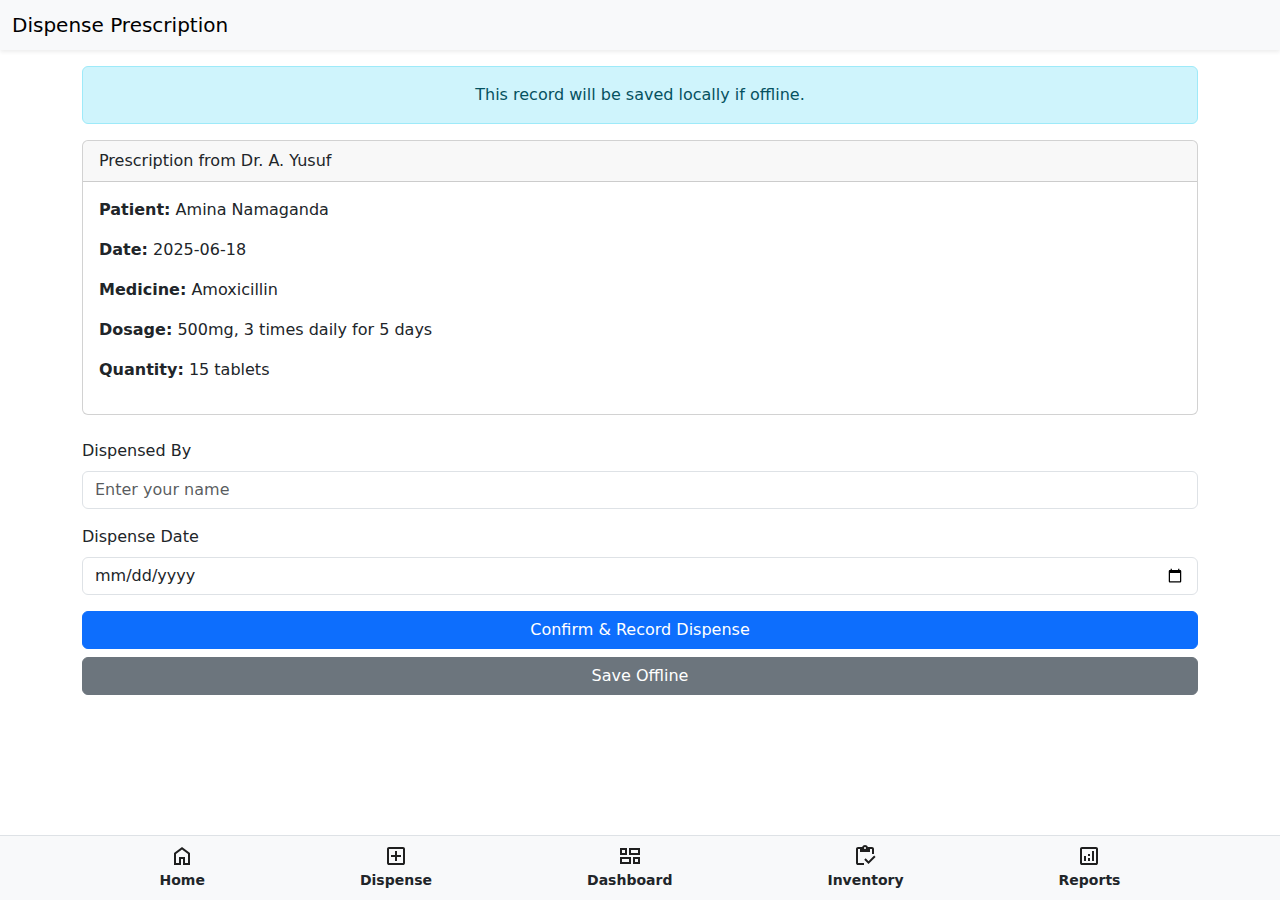
<file: dispense.html>
<!DOCTYPE html>
<html lang="en">
<head>
  <meta charset="UTF-8">
  <meta name="viewport" content="width=device-width, initial-scale=1">
  <title>Dispense Prescription</title>
  <link href="https://cdn.jsdelivr.net/npm/bootstrap@5.3.0/dist/css/bootstrap.min.css" rel="stylesheet">
</head>
<body>
  <!-- Header -->
  <nav class="navbar bg-light shadow-sm">
    <div class="container-fluid">
      <span class="navbar-brand mb-0 h1">Dispense Prescription</span>
    </div>
  </nav>

  <!-- Main Content -->
  <div class="container mt-3">

    <!-- Offline Notification -->
    <div class="alert alert-info text-center" role="alert">
      This record will be saved locally if offline.
    </div>

    <!-- Prescription Details (read-only) -->
    <div class="card mb-4">
      <div class="card-header">
        Prescription from Dr. A. Yusuf
      </div>
      <div class="card-body">
        <p><strong>Patient:</strong> Amina Namaganda</p>
        <p><strong>Date:</strong> 2025-06-18</p>
        <p><strong>Medicine:</strong> Amoxicillin</p>
        <p><strong>Dosage:</strong> 500mg, 3 times daily for 5 days</p>
        <p><strong>Quantity:</strong> 15 tablets</p>
      </div>
    </div>

    <!-- Dispense Form -->
    <form>
      <div class="mb-3">
        <label for="pharmacist" class="form-label">Dispensed By</label>
        <input type="text" class="form-control" id="pharmacist" placeholder="Enter your name" required>
      </div>
      <div class="mb-3">
        <label for="confirmDate" class="form-label">Dispense Date</label>
        <input type="date" class="form-control" id="confirmDate" value="" required>
      </div>
      <button type="submit" class="btn btn-primary w-100 mb-2">Confirm & Record Dispense</button>
      <button type="button" class="btn btn-secondary w-100">Save Offline</button>
    </form>
  </div>

   <!-- Bottom Navigation -->
   <nav class="navbar fixed-bottom bg-light border-top">
    <div class="container d-flex justify-content-around text-center">
      <a href="homepage.html" class="text-decoration-none text-dark fw-bold">
        <svg xmlns="http://www.w3.org/2000/svg" height="24px" viewBox="0 -960 960 960" width="24px" fill="#1f1f1f">
          <path d="M240-200h120v-240h240v240h120v-360L480-740 240-560v360Zm-80 80v-480l320-240 320 240v480H520v-240h-80v240H160Zm320-350Z"/>
        </svg><br>
        <small>Home</small>
      </a>
      <a href="dispense.html" class="text-decoration-none text-dark fw-bold">
        <svg xmlns="http://www.w3.org/2000/svg" height="24px" viewBox="0 -960 960 960" width="24px" fill="#1f1f1f">
          <path d="M440-280h80v-160h160v-80H520v-160h-80v160H280v80h160v160ZM200-120q-33 0-56.5-23.5T120-200v-560q0-33 23.5-56.5T200-840h560q33 0 56.5 23.5T840-760v560q0 33-23.5 56.5T760-120H200Zm0-80h560v-560H200v560Zm0-560v560-560Z"/>
        </svg><br>
        <small>Dispense</small>
      </a>
      <a href="admin-dashboard.html" class="text-decoration-none text-dark fw-bold">
        <svg xmlns="http://www.w3.org/2000/svg" height="24px" viewBox="0 -960 960 960" width="24px" fill="#1f1f1f">
          <path d="M600-160v-280h280v280H600ZM440-520v-280h440v280H440ZM80-160v-280h440v280H80Zm0-360v-280h280v280H80Zm440-80h280v-120H520v120ZM160-240h280v-120H160v120Zm520 0h120v-120H680v120ZM160-600h120v-120H160v120Zm360 0Zm-80 240Zm240 0ZM280-600Z"/>
        </svg><br>
        <small>Dashboard</small>
      </a>
      <a href="inventory.html" class="text-decoration-none text-dark fw-bold">
        <svg xmlns="http://www.w3.org/2000/svg" height="24px" viewBox="0 -960 960 960" width="24px" fill="#1f1f1f">
          <path d="M620-163 450-333l56-56 114 114 226-226 56 56-282 282Zm220-397h-80v-200h-80v120H280v-120h-80v560h240v80H200q-33 0-56.5-23.5T120-200v-560q0-33 23.5-56.5T200-840h167q11-35 43-57.5t70-22.5q40 0 71.5 22.5T594-840h166q33 0 56.5 23.5T840-760v200ZM480-760q17 0 28.5-11.5T520-800q0-17-11.5-28.5T480-840q-17 0-28.5 11.5T440-800q0 17 11.5 28.5T480-760Z"/>
        </svg><br>
        <small>Inventory</small>
      </a>
      <a href="reports.html" class="text-decoration-none text-dark fw-bold">
        <svg xmlns="http://www.w3.org/2000/svg" height="24px" viewBox="0 -960 960 960" width="24px" fill="#1f1f1f">
          <path d="M280-280h80v-200h-80v200Zm320 0h80v-400h-80v400Zm-160 0h80v-120h-80v120Zm0-200h80v-80h-80v80ZM200-120q-33 0-56.5-23.5T120-200v-560q0-33 23.5-56.5T200-840h560q33 0 56.5 23.5T840-760v560q0 33-23.5 56.5T760-120H200Zm0-80h560v-560H200v560Zm0-560v560-560Z"/>
        </svg><br>
        <small>Reports</small>
      </a>
    </div>
  </nav>
</body>
</html>
</file>
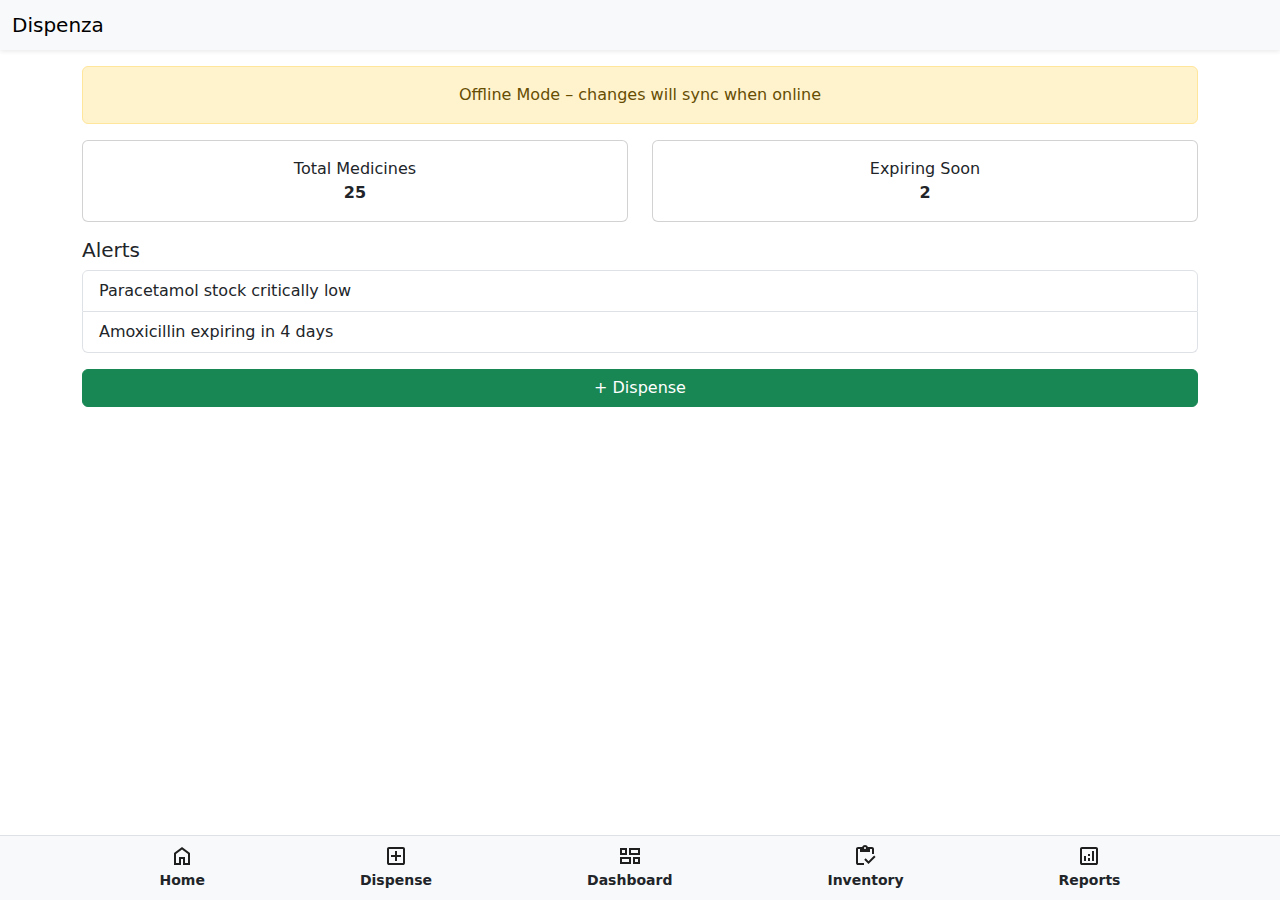
<file: homepage.html>
<!DOCTYPE html>
<html lang="en">
<head>
  <meta charset="UTF-8">
  <meta name="viewport" content="width=device-width, initial-scale=1">
  <title>Dashboard</title>
  <link href="https://cdn.jsdelivr.net/npm/bootstrap@5.3.0/dist/css/bootstrap.min.css" rel="stylesheet">
</head>
<body>
  <nav class="navbar bg-light shadow-sm">
    <div class="container-fluid">
      <span class="navbar-brand mb-0 h1">Dispenza</span>
      <span class="ms-auto"><i class="bi bi-person-circle"></i></span>
    </div>
  </nav>
  <div class="container mt-3">
    <div class="alert alert-warning text-center" role="alert">
      Offline Mode – changes will sync when online
    </div>
    <div class="row text-center mb-3">
      <div class="col-6">
        <div class="card"><div class="card-body">Total Medicines<br><strong>25</strong></div></div>
      </div>
      <div class="col-6">
        <div class="card"><div class="card-body">Expiring Soon<br><strong>2</strong></div></div>
      </div>
    </div>
    <h5>Alerts</h5>
    <ul class="list-group mb-3">
      <li class="list-group-item">Paracetamol stock critically low</li>
      <li class="list-group-item">Amoxicillin expiring in 4 days</li>
    </ul>
    <a href="dispense.html" class="btn btn-success w-100 mb-5">+ Dispense</a>
  </div>
    
    <!-- Bottom Navigation -->
   <nav class="navbar fixed-bottom bg-light border-top">
    <div class="container d-flex justify-content-around text-center">
      <a href="homepage.html" class="text-decoration-none text-dark fw-bold">
        <svg xmlns="http://www.w3.org/2000/svg" height="24px" viewBox="0 -960 960 960" width="24px" fill="#1f1f1f">
          <path d="M240-200h120v-240h240v240h120v-360L480-740 240-560v360Zm-80 80v-480l320-240 320 240v480H520v-240h-80v240H160Zm320-350Z"/>
        </svg><br>
        <small>Home</small>
      </a>
      <a href="dispense.html" class="text-decoration-none text-dark fw-bold">
        <svg xmlns="http://www.w3.org/2000/svg" height="24px" viewBox="0 -960 960 960" width="24px" fill="#1f1f1f">
          <path d="M440-280h80v-160h160v-80H520v-160h-80v160H280v80h160v160ZM200-120q-33 0-56.5-23.5T120-200v-560q0-33 23.5-56.5T200-840h560q33 0 56.5 23.5T840-760v560q0 33-23.5 56.5T760-120H200Zm0-80h560v-560H200v560Zm0-560v560-560Z"/>
        </svg><br>
        <small>Dispense</small>
      </a>
      <a href="admin-dashboard.html" class="text-decoration-none text-dark fw-bold">
        <svg xmlns="http://www.w3.org/2000/svg" height="24px" viewBox="0 -960 960 960" width="24px" fill="#1f1f1f">
          <path d="M600-160v-280h280v280H600ZM440-520v-280h440v280H440ZM80-160v-280h440v280H80Zm0-360v-280h280v280H80Zm440-80h280v-120H520v120ZM160-240h280v-120H160v120Zm520 0h120v-120H680v120ZM160-600h120v-120H160v120Zm360 0Zm-80 240Zm240 0ZM280-600Z"/>
        </svg><br>
        <small>Dashboard</small>
      </a>
      <a href="inventory.html" class="text-decoration-none text-dark fw-bold">
        <svg xmlns="http://www.w3.org/2000/svg" height="24px" viewBox="0 -960 960 960" width="24px" fill="#1f1f1f">
          <path d="M620-163 450-333l56-56 114 114 226-226 56 56-282 282Zm220-397h-80v-200h-80v120H280v-120h-80v560h240v80H200q-33 0-56.5-23.5T120-200v-560q0-33 23.5-56.5T200-840h167q11-35 43-57.5t70-22.5q40 0 71.5 22.5T594-840h166q33 0 56.5 23.5T840-760v200ZM480-760q17 0 28.5-11.5T520-800q0-17-11.5-28.5T480-840q-17 0-28.5 11.5T440-800q0 17 11.5 28.5T480-760Z"/>
        </svg><br>
        <small>Inventory</small>
      </a>
      <a href="reports.html" class="text-decoration-none text-dark fw-bold">
        <svg xmlns="http://www.w3.org/2000/svg" height="24px" viewBox="0 -960 960 960" width="24px" fill="#1f1f1f">
          <path d="M280-280h80v-200h-80v200Zm320 0h80v-400h-80v400Zm-160 0h80v-120h-80v120Zm0-200h80v-80h-80v80ZM200-120q-33 0-56.5-23.5T120-200v-560q0-33 23.5-56.5T200-840h560q33 0 56.5 23.5T840-760v560q0 33-23.5 56.5T760-120H200Zm0-80h560v-560H200v560Zm0-560v560-560Z"/>
        </svg><br>
        <small>Reports</small>
      </a>
    </div>
  </nav>
</body>
</html>
</file>
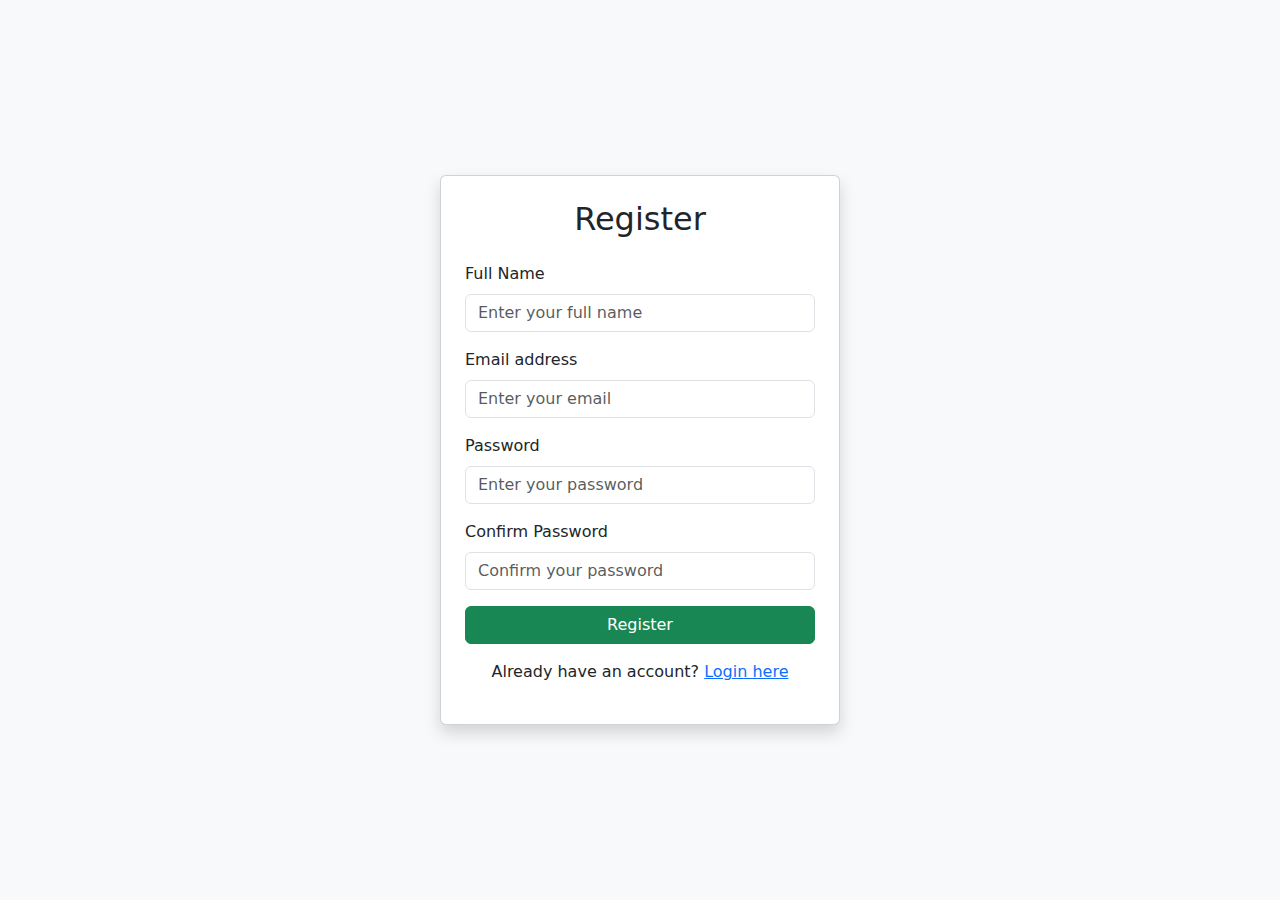
<file: register.html>
<!DOCTYPE html>
<html lang="en">
<head>
  <meta charset="UTF-8" />
  <meta name="viewport" content="width=device-width, initial-scale=1" />
  <title>Dispenza | Registration</title>
  <link href="https://cdn.jsdelivr.net/npm/bootstrap@5.3.0/dist/css/bootstrap.min.css" rel="stylesheet" />
</head>
<body class="bg-light">

  <div class="container d-flex align-items-center justify-content-center" style="min-height: 100vh;">
    <div class="card p-4 shadow" style="max-width: 400px; width: 100%;">
      <h2 class="mb-4 text-center">Register</h2>
      <form>
        <div class="mb-3">
          <label for="name" class="form-label">Full Name</label>
          <input type="text" class="form-control" id="name" placeholder="Enter your full name" required>
        </div>
        <div class="mb-3">
          <label for="email" class="form-label">Email address</label>
          <input type="email" class="form-control" id="email" placeholder="Enter your email" required>
        </div>
        <div class="mb-3">
          <label for="password" class="form-label">Password</label>
          <input type="password" class="form-control" id="password" placeholder="Enter your password" required>
        </div>
        <div class="mb-3">
          <label for="confirm-password" class="form-label">Confirm Password</label>
          <input type="password" class="form-control" id="confirm-password" placeholder="Confirm your password" required>
        </div>
        <button type="submit" class="btn btn-success w-100">Register</button>
      </form>
      <p class="mt-3 text-center">
        Already have an account? <a href="login.html">Login here</a>
      </p>
    </div>
  </div>

</body>
</html>
</file>
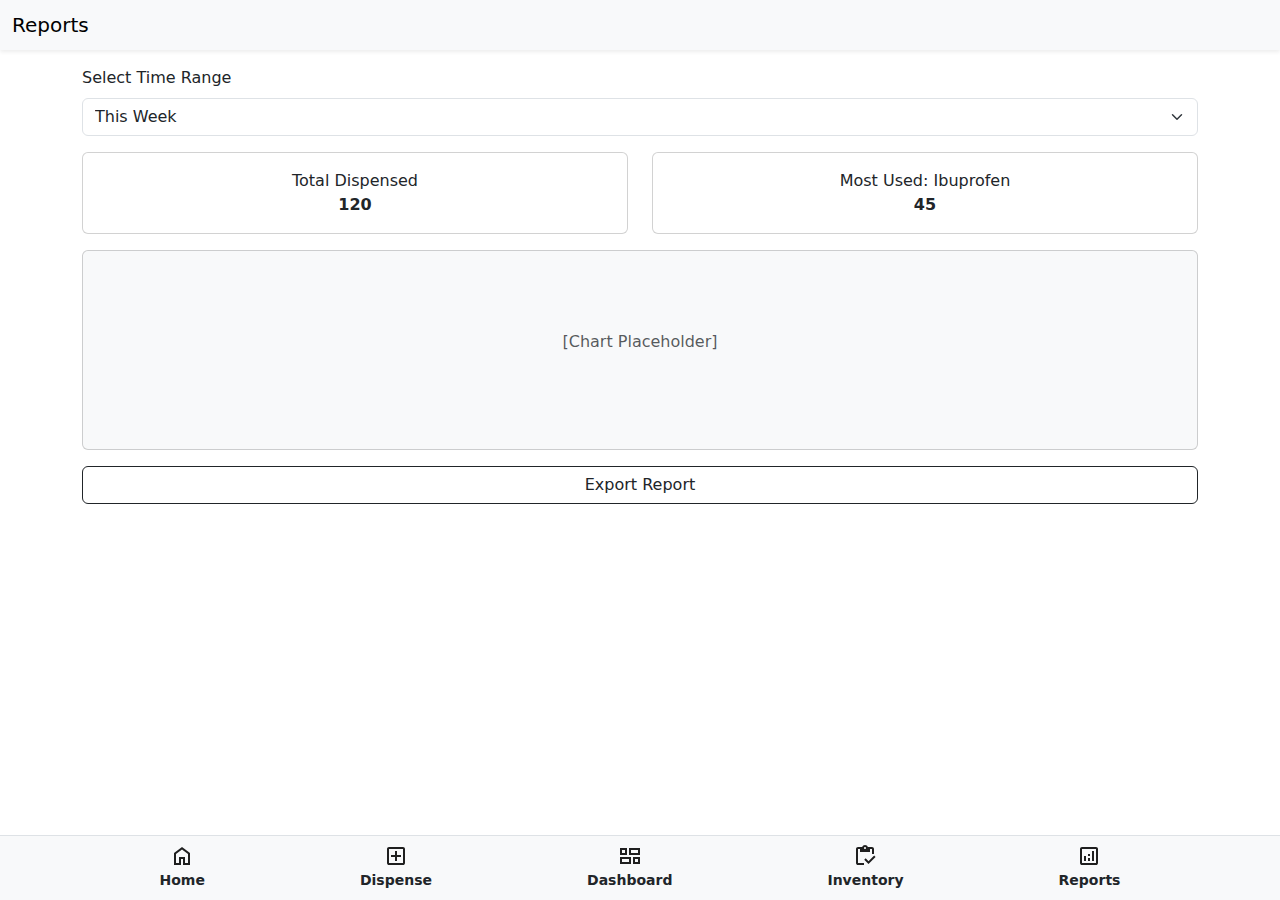
<file: reports.html>
<!DOCTYPE html>
<html lang="en">
<head>
  <meta charset="UTF-8" />
  <meta name="viewport" content="width=device-width, initial-scale=1" />
  <title>Reports</title>
  <link href="https://cdn.jsdelivr.net/npm/bootstrap@5.3.0/dist/css/bootstrap.min.css" rel="stylesheet" />
</head>
<body>
  <nav class="navbar bg-light shadow-sm">
    <div class="container-fluid">
      <span class="navbar-brand mb-0 h1">Reports</span>
    </div>
  </nav>
  <div class="container mt-3">
    <div class="mb-3">
      <label for="timeRange" class="form-label">Select Time Range</label>
      <select class="form-select" id="timeRange">
        <option>This Week</option>
        <option>This Month</option>
        <option>Custom (Coming Soon)</option>
      </select>
    </div>
    <div class="row text-center mb-3">
      <div class="col-6">
        <div class="card"><div class="card-body">Total Dispensed<br /><strong>120</strong></div></div>
      </div>
      <div class="col-6">
        <div class="card"><div class="card-body">Most Used: Ibuprofen<br /><strong>45</strong></div></div>
      </div>
    </div>
    <div class="card p-3 mb-3 text-center" style="height: 200px; background: #f8f9fa;">
      <span class="text-muted" style="line-height: 150px;">[Chart Placeholder]</span>
    </div>
    <button class="btn btn-outline-dark w-100">Export Report</button>
  </div>
  
    <!-- Bottom Navigation -->
   <nav class="navbar fixed-bottom bg-light border-top">
    <div class="container d-flex justify-content-around text-center">
      <a href="homepage.html" class="text-decoration-none text-dark fw-bold">
        <svg xmlns="http://www.w3.org/2000/svg" height="24px" viewBox="0 -960 960 960" width="24px" fill="#1f1f1f">
          <path d="M240-200h120v-240h240v240h120v-360L480-740 240-560v360Zm-80 80v-480l320-240 320 240v480H520v-240h-80v240H160Zm320-350Z"/>
        </svg><br>
        <small>Home</small>
      </a>
      <a href="dispense.html" class="text-decoration-none text-dark fw-bold">
        <svg xmlns="http://www.w3.org/2000/svg" height="24px" viewBox="0 -960 960 960" width="24px" fill="#1f1f1f">
          <path d="M440-280h80v-160h160v-80H520v-160h-80v160H280v80h160v160ZM200-120q-33 0-56.5-23.5T120-200v-560q0-33 23.5-56.5T200-840h560q33 0 56.5 23.5T840-760v560q0 33-23.5 56.5T760-120H200Zm0-80h560v-560H200v560Zm0-560v560-560Z"/>
        </svg><br>
        <small>Dispense</small>
      </a>
      <a href="admin-dashboard.html" class="text-decoration-none text-dark fw-bold">
        <svg xmlns="http://www.w3.org/2000/svg" height="24px" viewBox="0 -960 960 960" width="24px" fill="#1f1f1f">
          <path d="M600-160v-280h280v280H600ZM440-520v-280h440v280H440ZM80-160v-280h440v280H80Zm0-360v-280h280v280H80Zm440-80h280v-120H520v120ZM160-240h280v-120H160v120Zm520 0h120v-120H680v120ZM160-600h120v-120H160v120Zm360 0Zm-80 240Zm240 0ZM280-600Z"/>
        </svg><br>
        <small>Dashboard</small>
      </a>
      <a href="inventory.html" class="text-decoration-none text-dark fw-bold">
        <svg xmlns="http://www.w3.org/2000/svg" height="24px" viewBox="0 -960 960 960" width="24px" fill="#1f1f1f">
          <path d="M620-163 450-333l56-56 114 114 226-226 56 56-282 282Zm220-397h-80v-200h-80v120H280v-120h-80v560h240v80H200q-33 0-56.5-23.5T120-200v-560q0-33 23.5-56.5T200-840h167q11-35 43-57.5t70-22.5q40 0 71.5 22.5T594-840h166q33 0 56.5 23.5T840-760v200ZM480-760q17 0 28.5-11.5T520-800q0-17-11.5-28.5T480-840q-17 0-28.5 11.5T440-800q0 17 11.5 28.5T480-760Z"/>
        </svg><br>
        <small>Inventory</small>
      </a>
      <a href="reports.html" class="text-decoration-none text-dark fw-bold">
        <svg xmlns="http://www.w3.org/2000/svg" height="24px" viewBox="0 -960 960 960" width="24px" fill="#1f1f1f">
          <path d="M280-280h80v-200h-80v200Zm320 0h80v-400h-80v400Zm-160 0h80v-120h-80v120Zm0-200h80v-80h-80v80ZM200-120q-33 0-56.5-23.5T120-200v-560q0-33 23.5-56.5T200-840h560q33 0 56.5 23.5T840-760v560q0 33-23.5 56.5T760-120H200Zm0-80h560v-560H200v560Zm0-560v560-560Z"/>
        </svg><br>
        <small>Reports</small>
      </a>
    </div>
  </nav>
</body>
</html>
</file>
